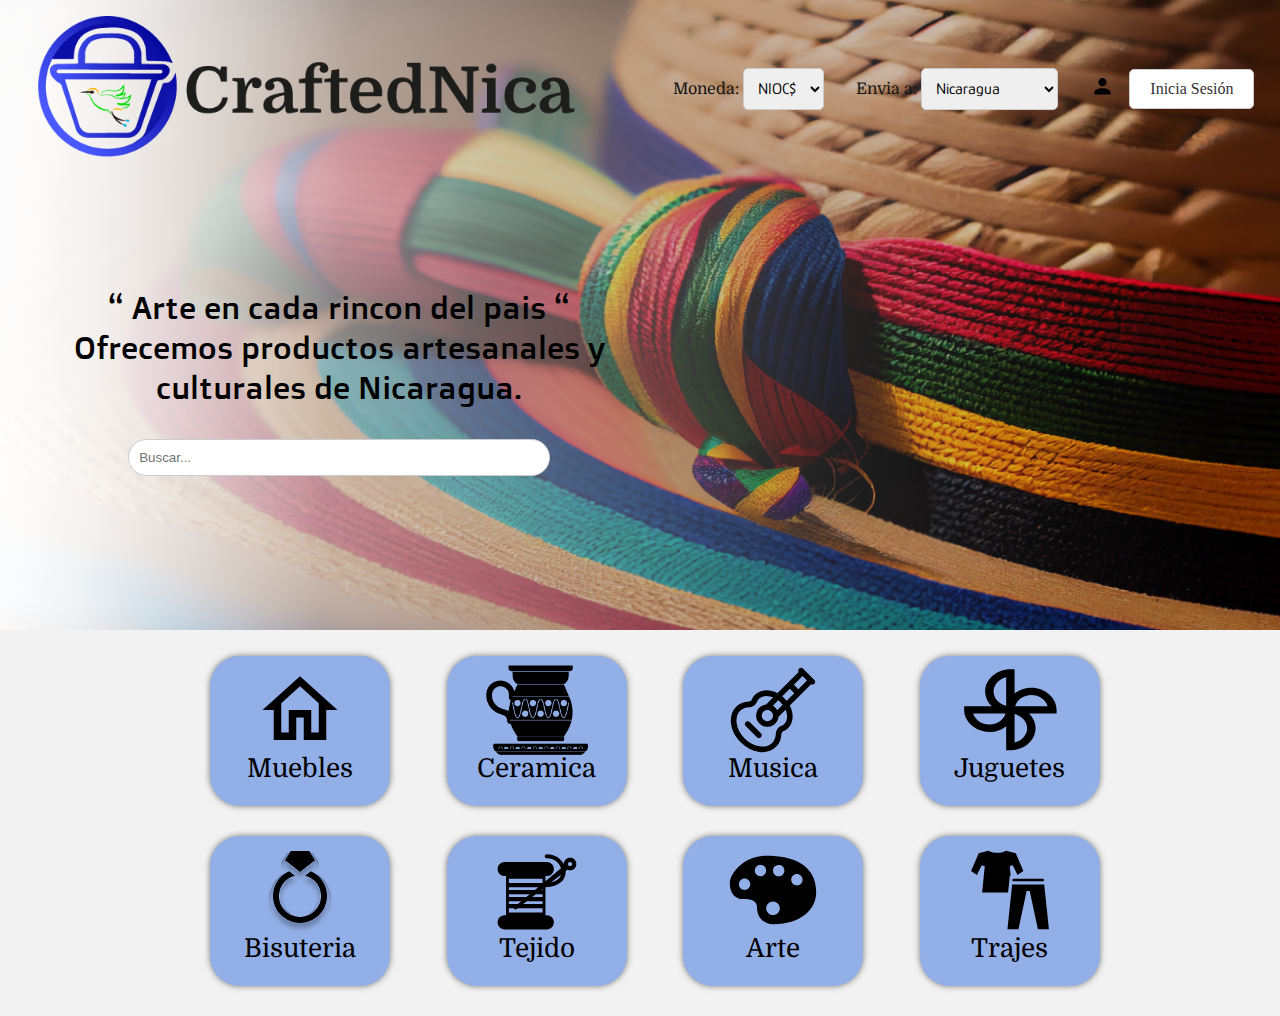
<file: index.html>
<!DOCTYPE html>
<html lang="es">
<head>
    <meta charset="UTF-8">
    <meta name="viewport" content="width=device-width, initial-scale=1.0">
    <title>Nuestra Tienda en Linea</title>
    <link rel="stylesheet" href="./css/estilos.css">
</head> 
<body>
    <header class="hero">

        <nav class="nav container"> 
            <div class="nav__logo">
                <img src="./img/Logo de la pagina final.png" class="nav__title" alt="CraftedNica">
            </div>
            <ul class="nav__link nav__link--menu"> 
                <li class="nav__items">
                    <label for="moneda" class="nav__links"> Moneda: </label>
                    <select id="moneda" name="moneda" class="links_letrafont">
                    <option value="cordoba">NIOC$ </option>
                    <option value="dolar">USD$</option>                    
                    </select>
                </li>                
                <li class="nav__items">
                    <label for="pais" class="nav__links"> Envia a: </label>
                    <select id="pais" name="pais" class="links_letrafont">
                        <option value="Nicaragua">Nicaragua </option>
                        <option value="Estados_Unidos">Estados Unidos</option>
                        <option value="Mexico">Mexico</option>                     
                        </select>
                </li>
                <li class="nav__items">
                    <img src="./img/inicio de secion.svg" class="user" width="25px" height="25px" alt="User">
                    <a href="#" class="login-link">Inicia Sesión</a>
                </li>
                <img src="img/exit.svg" class= "nav__close" alt="Salir">
            </ul>

            <div class="nav__menu">
                <img src="img/menu.svg" class="nav__img" alt="MENU">
            </div>           
        </nav>
        
        
        <div class="hero__container container">
            <div class="hero__content">
                <p class="hero__paragraph">“ Arte en cada rincon del pais “ Ofrecemos productos artesanales y culturales de Nicaragua.</p>
        
                <div class="search-container">
                        <input type="text" id="searchInput" placeholder="Buscar...">
                        <ul id="searchResults"></ul>
                </div>
            </div>                  
         </div>
        
       
    </header>
    
    <main>  
        <section class="portafolio">
            <div class="contenedor">
                <div class="galeria-port">
                    <div class="imagen-port">
                        <img src="./img/hogar.svg" alt="peoples">
                        <p>Muebles</p>
                        <div class="hover-galeria">
                            <img src="./img/hogar.svg" alt="iconopuntero">
                            <p>Vamos</p>
                        </div>
                    </div>
                    <div class="imagen-port">
                        <img src="./img/ceramica 2.png" alt="peoples">
                        <p>Ceramica</p>
                        <div class="hover-galeria">
                            <img src="./img/ceramica 2.png" alt="iconopuntero">
                            <p>Vamos</p>
                        </div>
                    </div>
                    <div class="imagen-port">
                        <img src="./img/gitarra.svg" alt="peoples">
                        <p>Musica</p>
                        <div class="hover-galeria">
                            <img src="./img/gitarra.svg" alt="iconopuntero">
                            <p>Vamos</p>
                        </div>
                    </div>
                    <div class="imagen-port">
                        <img src="./img/juguetes2.svg" alt="peoples">
                        <p>Juguetes</p>
                        <div class="hover-galeria">
                            <img src="./img/juguetes2.svg" alt="iconopuntero">
                            <p>Vamos</p>
                        </div>
                    </div>
                    <div class="imagen-port">
                        <img src="./img/Joyeria.svg" alt="peoples">
                        <p>Bisuteria</p>
                        <div class="hover-galeria">
                            <img src="./img/Joyeria.svg" alt="iconopuntero">
                            <p>Vamos</p>
                        </div>
                    </div>
                    <div class="imagen-port">
                        <img src="./img/Tejido.svg" alt="peoples">
                        <p>Tejido</p>
                        <div class="hover-galeria">
                            <img src="./img/Tejido.svg" alt="iconopuntero">
                            <p>Vamos</p>
                        </div>
                    </div>
                    <div class="imagen-port">
                        <img src="./img/arte.svg" alt="peoples">
                        <p>Arte</p>
                        <div class="hover-galeria">
                            <img src="./img/arte.svg" alt="iconopuntero">
                            <p>Vamos</p>
                        </div>
                    </div>
                    <div class="imagen-port">
                        <img src="./img/trajes.svg" alt="peoples">
                        <p>Trajes</p>
                        <div class="hover-galeria">
                            <img src="./img/trajes.svg" alt="iconopuntero">
                            <p>Vamos</p>
                        </div>
                    </div>
                    </div>
                </div>
            </div>
        </section>
    </main>
    
    <footer>        
    </footer>
    <script src="./java/Menu_desplegable"></script>
</body>
</html>
</file>
<file: css/estilos.css>
/* Importe estos estilos */
  @import url('https://fonts.googleapis.com/css2?family=Domine:wght@400;500;600;700&family=Doppio+One&family=Emblema+One&family=Glory:ital,wght@0,200;0,400;0,500;0,600;0,700;0,800;1,100;1,200;1,800&display=swap');

  /*tipografias( titulo=Domine_articulos  botones=Glory  parrafo=Dophio One  Divicon de sugerencias=Emblema one*/
:root{
    --padding-container: 100px 0;
    --color-title: #001A49;
  }
  

body {
    margin: 0;
    padding: 0;
}

.container{
    max-width: 100vw;
    margin: 0 auto;
    overflow: hidden;   
}

.hero{
    width: 100vw;
    height: 70vh;
    position: relative;
    display: grid;
    grid-template-rows: 100px 1fr;
    color: #151515;
    text-align: center;
}

.hero::before{
    content: "";
    position: absolute;
    top: 0;
    left: 0;
    height: 100%;
    width: 100%;
    background: linear-gradient(93deg, rgba(255, 255, 255, 0.86) 2%, rgba(0, 0, 0, 0.00) 27%), url('../img/sombrero.png'), lightgray -4.175px -9.457px / 104.375% 120.676% no-repeat;
    background-size: cover;
    background-position: 50% 50%;
    z-index: -1;
  }

 

   /*Listas detalles*/

   ul {
    list-style: none;
  }

   /*AREA DE LOS NAV*/

  .nav{
    margin-top: .3%;
    margin-left: 2%;
    margin-right: 2%;
    --padding-container: 0px;
    padding-top: 35px;
    padding-bottom: 35px;
    height: 100%;
    display: flex;
    align-items: center;
  }

  .nav__logo{
    width: 100%;
    height: auto;
    margin-left: 1%;
    margin-right: 8%;
  }

  .nav__title{
    width: 100%;
    height: 100%;
  }

  .nav__link{
    margin-left: auto;
    padding: 0;
    display: grid;
    grid-auto-flow: column;
    grid-auto-columns: max-content;
    gap: 2em;  
    align-items: center;
  }

  .user{
    position: relative;
    top: 5px;
  }

  .nav__items{
    list-style: none;
  }

  .nav__links{
    color: #151515;
    text-decoration: none;
    font-family: 'Domine';
  }

  .links_letrafont{
    font-family: 'Glory';
  }

  .nav__menu{
    margin-left: auto;
    cursor: pointer;
    display: none;
  }

  .nav__img{
    display: block;
    width: 30px;
  }

  .nav__close{
    display: var(--show, none);
  }

 
  
/*Pais y moneda*/

#pais {
  padding: 10px;
  font-size: 16px;
  border: 1px solid #ccc;
  border-radius: 5px;
}

/* Estilo para las opciones p*/
#pais option {
  font-size: 16px;
  padding: 5px;
  background-color: #fff;
  color: #333;
}

#moneda {
  padding: 10px;
  font-size: 16px;
  border: 1px solid #ccc;
  border-radius: 5px;
}

/* Estilo para las opciones m*/
#moneda option {
  font-size: 16px;
  padding: 5px;
  background-color: #fff;
  color: #333;
}


/*fondo blanco"inico de sesion"*/
.login-link {
display: inline-block; /* Para que el fondo se aplique correctamente */
padding: 10px 20px;
font-size: 16px;
background-color: #fff; /* Fondo blanco */
border: 1px solid #ccc; /* Bordes */
border-radius: 5px;
color: #333;
text-decoration: none;
margin-left: 10px;
}

/* Estilo para el enlace de Inicia Sesión al pasar el cursor */
.login-link:hover {
background-color: #f5f5f5;
}


  /* hero__container header*/
  /*Parte de el texto de presentacion y barra de busqueda*/

  .hero__container{
    width: 100%;
    display: flex;
    justify-content: center;
    align-items: center;
  }

  .hero__paragraph{
    width: 50%; 
    color: #000;
    text-align: center;
    font-size: 2em;
    font-style: normal;
    font-weight: 500;
    line-height: normal;
    font-family: 'Doppio One';
  }

  .hero__content {
    width: 100%;
    margin-top: 0%;
    margin-left: 2%;
    display: flex;
    flex-direction: column; /* Apila los elementos verticalmente */
  }

  
/* Estilos de la barra de búsqueda */
.search-container {
    text-align: center;
    width: 50%;
}


#searchInput {
    padding: 10px;
    border: 1px solid #ccc;
    border-radius: 25px;
    width: 100%; /* Ancho máximo en pantallas pequeñas */
    max-width: 400px; /* Ancho máximo en pantallas más grandes */
}

#searchResults {
    list-style-type: none;
    padding: 0;
    margin-top: 10px;
    max-height: 250px;
    overflow-y: auto;
    border: 1px solid #ccc;
    border-radius: 10px;
    background-color: #fff;
    position: absolute;
    display: none;
}

#searchResults li {
    padding: 5px 10px;
    cursor: pointer;
}

#searchResults li:hover {
    background-color: #f4f4f4;
}


/*Galeria de compras*/

.portafolio{
    background: #f2f2f2;
}

.galeria-port{
    padding-top: 2%;
    padding-left: 12%;
    padding-right: 12%;
    display: flex;
    justify-content: space-evenly;
    flex-wrap: wrap;
}

.imagen-port{
    width: 22%;
    min-width: 80px;
    max-width: 180px;
    height: 150px;
    margin-left: 30px;
    margin-bottom: 30px;
    border-radius: 30px;
    background-color: #92AFE7;
    overflow: hidden;
    position: relative;
    cursor: pointer;
    box-shadow: 0 0 6px 0 rgba(0, 0, 0, .5);
}

.imagen-port > img{  
    margin-top: 5%;
    width: 100%;
    height: 60%;
    object-fit: contain;
    display: block;  
}

.imagen-port > p{
  margin-top: -.5%;
  color: #000;
  text-align: center;
  font-family: Domine;
  font-size: 26px;
  font-style: normal;
  font-weight: 400;
  line-height: normal;
  align-items: center;
}

.hover-galeria{
  
    position: absolute;
    width: 100%;
    height: 100%;
    top: 0;
    transform: scale(0);
    background: hsla(273, 91%, 27%, 0.7);
    transition: transform .5s;
    display: flex;
    justify-content: center;
    align-items: center;
    flex-direction: column;
}

.hover-galeria img{
    width: 50px;
}

.hover-galeria p{
    color: #fff;
}

.imagen-port:hover .hover-galeria{
    transform: scale(1);
}



@media (max-width: 1000px) {
  /* Estilos para pantallas más pequeñas */

  .nav__links,
  #pais,
  #moneda,
  .login-link {
    font-size: 14px;
    padding: 5px 9px; 
  }

  /* Redefine el tamaño del logo */
  .nav__logo{
    width: 80%;
    height: auto;
    margin-left: 1%;
    margin-right: 2%;
  }
}


@media (max-width:800px){

  .hero{
    height: 70vh;
    min-height: 400px;
    max-height: 550px;
  }

  .nav{
    margin: 0;
    --padding-container: 25px 10px 20px 10px;
  }
  
  .nav__menu{
    display: block;
    width: 70px;
  }

  .nav__logo{
    width: 70%;
    height: auto;
  }

  .nav__link--menu{
    position: fixed;
    background-color: #000;
    top: -16px;
    left: 0;
    height: 100%;
    width: 100%;
    display: flex;
    flex-direction: column;
    justify-content: space-evenly;
    align-items: center;
    z-index: 100;
    opacity: 0;
    pointer-events: none;
    transition: .7s opacity;
  }

  .nav__link--show{
    --show: block;
    opacity: 1;
    pointer-events: unset;
  }

  /*Parrafo y su contendor*/

  .hero__container{
    text-align: center;
  }

  .hero__content {
    width: 100%;
    margin-top: 0;
    margin-left: 2%;
    display: flex;
    flex-direction: column; /* Apila los elementos verticalmente */
  
  }

  .hero__paragraph{
    width: 100vw;
    margin-top: 0;
    text-align: left;
    margin-bottom: 30px;
    margin-top: 20px;
    font-size: 2em;
    font-style: normal;
    font-weight: 600;
    line-height: normal;
  }

  /*BOTONES DE CIERRE DEL MENU*/

  .nav__close{
    position: absolute;
    top: 30px;
    right: 30px;
    width: 30px;
    cursor: pointer;
  }

  /*usar en los titulos no olvidar*/
  .hero__title{
    font-size: 2.5rem;
  }

  /*barra de busq*/
  .search-container {
    width: 100vw;
  }

}








@media (max-width: 400px) {

    /* Estilos para pantallas más pequeñas */
    header{
      z-index: -2;
      background-color: #f5f5f5;
    }

    .hero::before{
      clip-path: polygon(0 0, 100% 0, 100% 90%, 50% 98%, 0 90%);
    }

    .nav__links,
    #pais,
    #moneda,
    .login-link {
      font-size: 24px;
      padding: 10px 14px; 
    }
  
    /* Redefine el tamaño del logo */
    .nav__logo{
      width: 80%;
      height: auto;
      margin-left: 1%;
    }

   .hero{
      height: 60vh;
      min-height: 350px;
      max-height: 550px;
    }
  
    .nav{
      margin-top: -10%;
    }
    
    .nav__menu{
      display: block;
      width: 70px;
    }
  
    .nav__logo{
      width: 70%;
      height: auto;
    }
  
    /*Parrafo y su contendor*/
  
    .hero__container{
      text-align: center;
    }
  
    .hero__content {
      width: 100%;
      margin-top: -40%;
      display: flex;
      flex-direction: column; /* Apila los elementos verticalmente */
    
    }
  
    .hero__paragraph{
      width: 70vw;
      text-align: left;
      margin-bottom: 30px;
      margin-top: 20px;
      font-size: 1.2em;
      font-style: normal;
      font-weight: 400;
      line-height: normal;
    }
  
    /*BOTONES DE CIERRE DEL MENU*/
  
    .nav__close{
      position: absolute;
      top: 30px;
      right: 30px;
      width: 30px;
      cursor: pointer;
    }
  
    /*usar en los titulos no olvidar*/
    .hero__title{
      font-size: 2.5rem;
    }
  
    /*barra de busq*/
    .search-container {
      width: 70%;
    }
     

    /*Galeria de compras*/


    .galeria-port{
      padding-top: 5%;
      padding-left: 0%;
      padding-right: 0%;
      display: flex;
      justify-content: space-evenly;
      flex-wrap: wrap;
    }

    .imagen-port{
      width: 20%;
      min-width: 130px;
      max-width: 180px;
      height: 140px;
      margin-left: 10px;
      margin-right: 10px;
      margin-bottom: 30px;
      border-radius: 30px;
      background-color: #92AFE7;
      overflow: hidden;
      position: relative;
      cursor: pointer;
      box-shadow: 0 0 6px 0 rgba(0, 0, 0, .5);
    }

  .imagen-port > img{  
    margin-top: 12%;
    width: 100%;
    height: 50%;
    object-fit: contain;
    display: block;  
  }

  .imagen-port > p{
    margin-top: -.5%;
    color: #000;
    text-align: center;
    font-family: Domine;
    font-size: 26px;
    font-style: normal;
    font-weight: 400;
    line-height: normal;
    align-items: center;
  }

  .hover-galeria{

    position: absolute;
    width: 100%;
    height: 100%;
    top: 0;
    transform: scale(0);
    background: hsla(273, 91%, 27%, 0.7);
    transition: transform .5s;
    display: flex;
    justify-content: center;
    align-items: center;
    flex-direction: column;
  }

  .hover-galeria img{
    width: 50px;
  }

  .hover-galeria p{
    color: #fff;
  }

  .imagen-port:hover .hover-galeria{
    transform: scale(1);
  }
}
</file>
